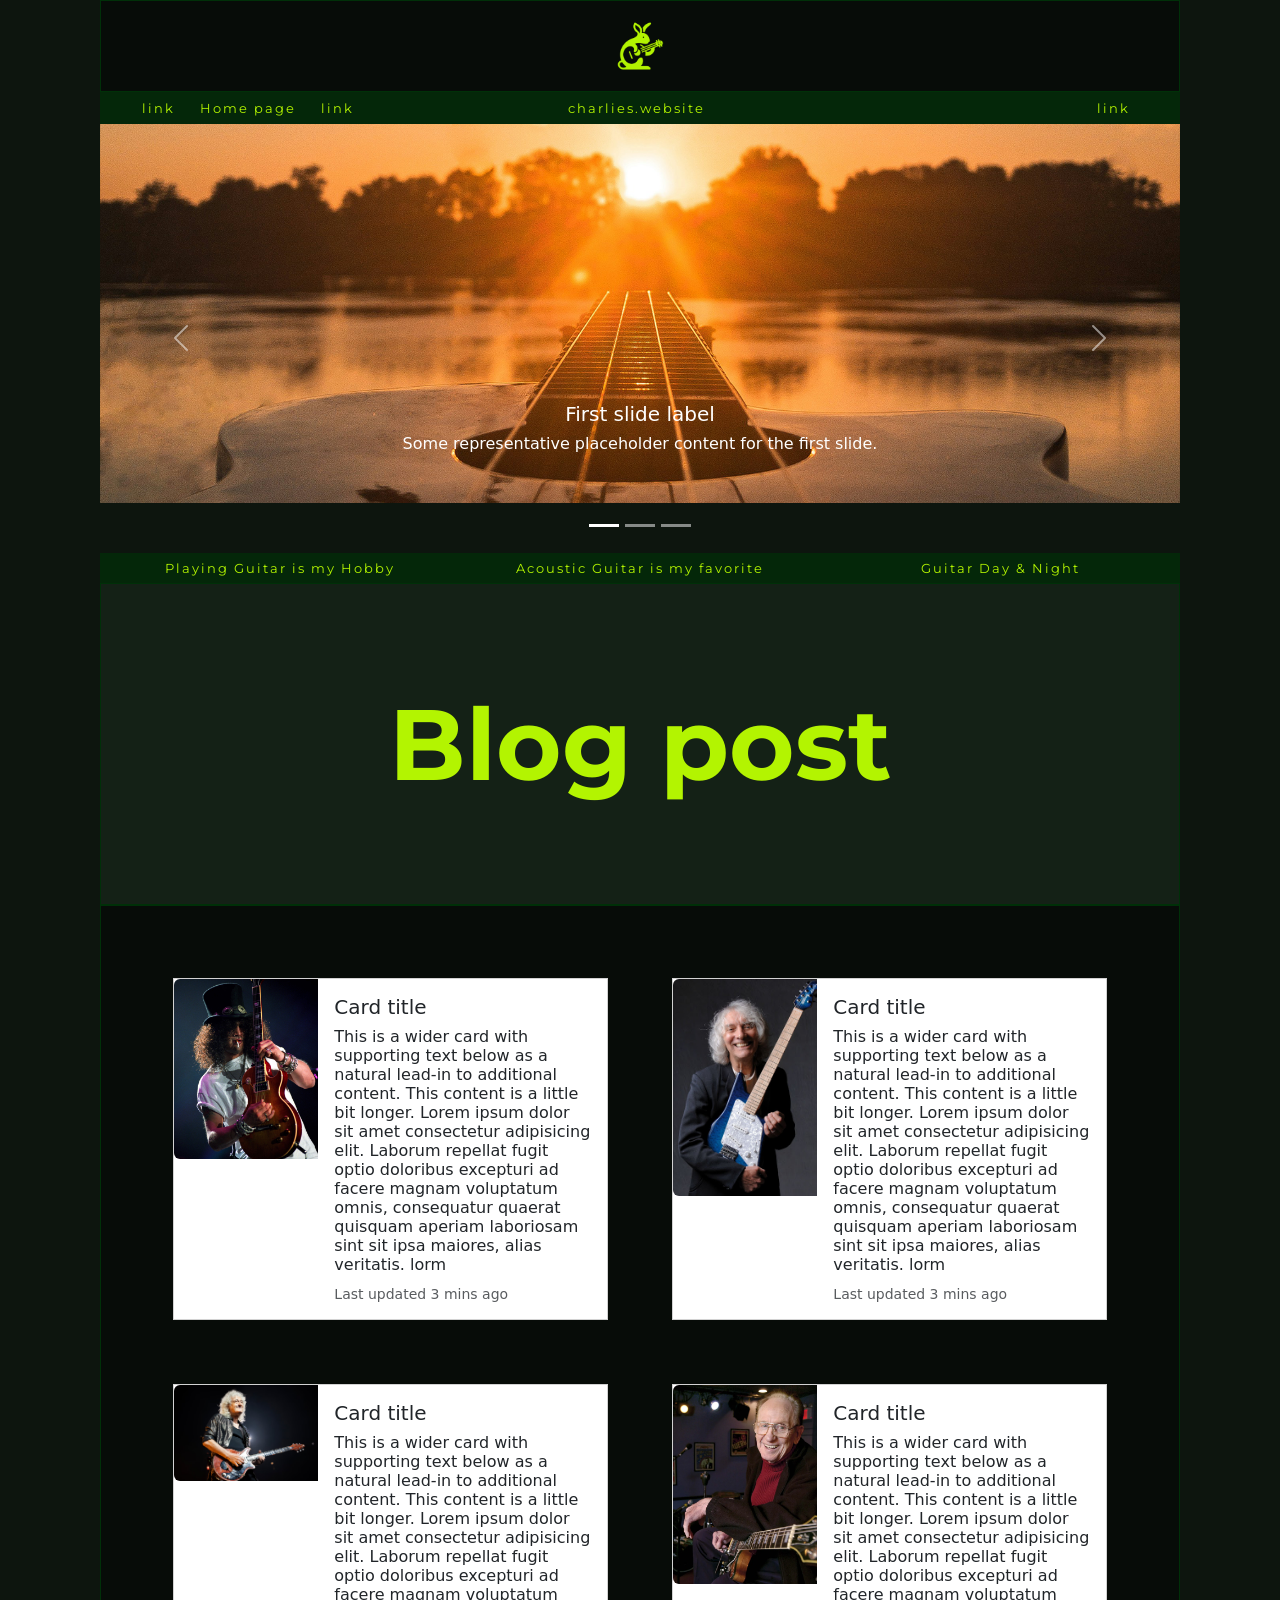
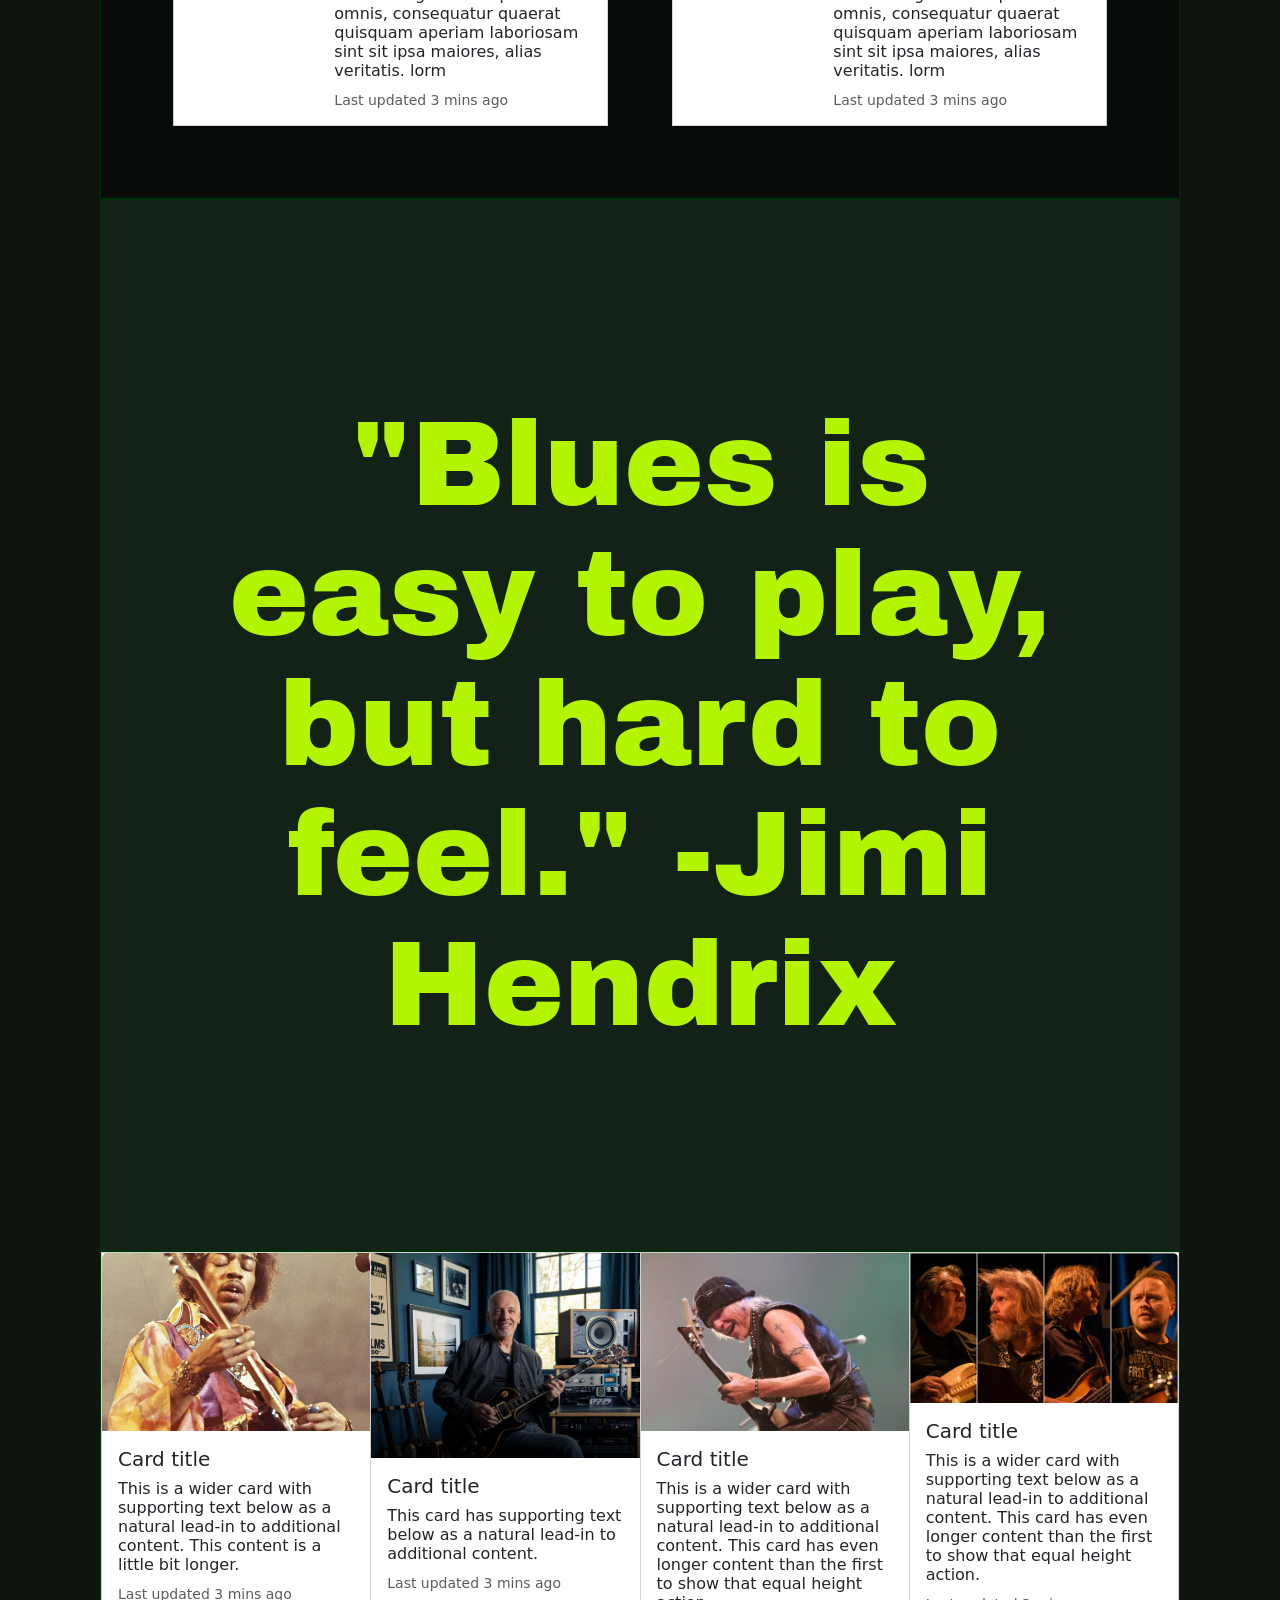
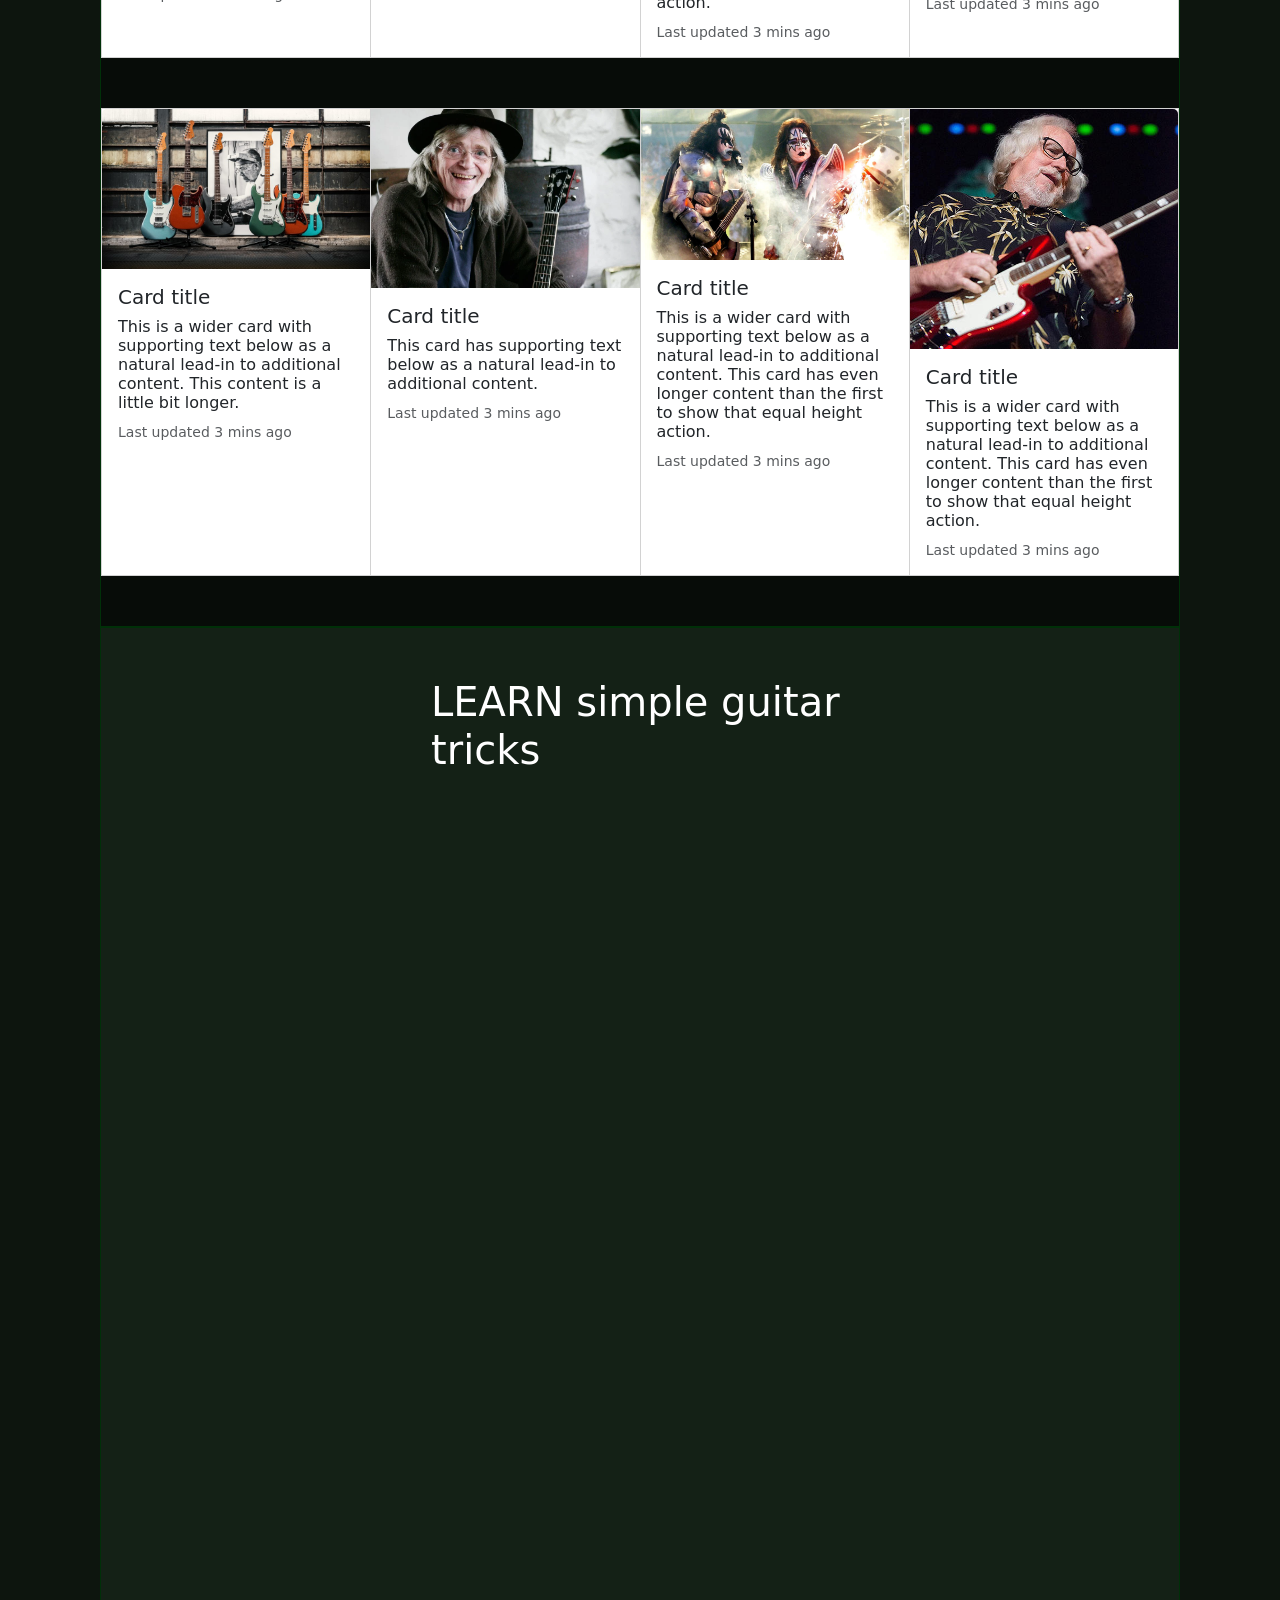
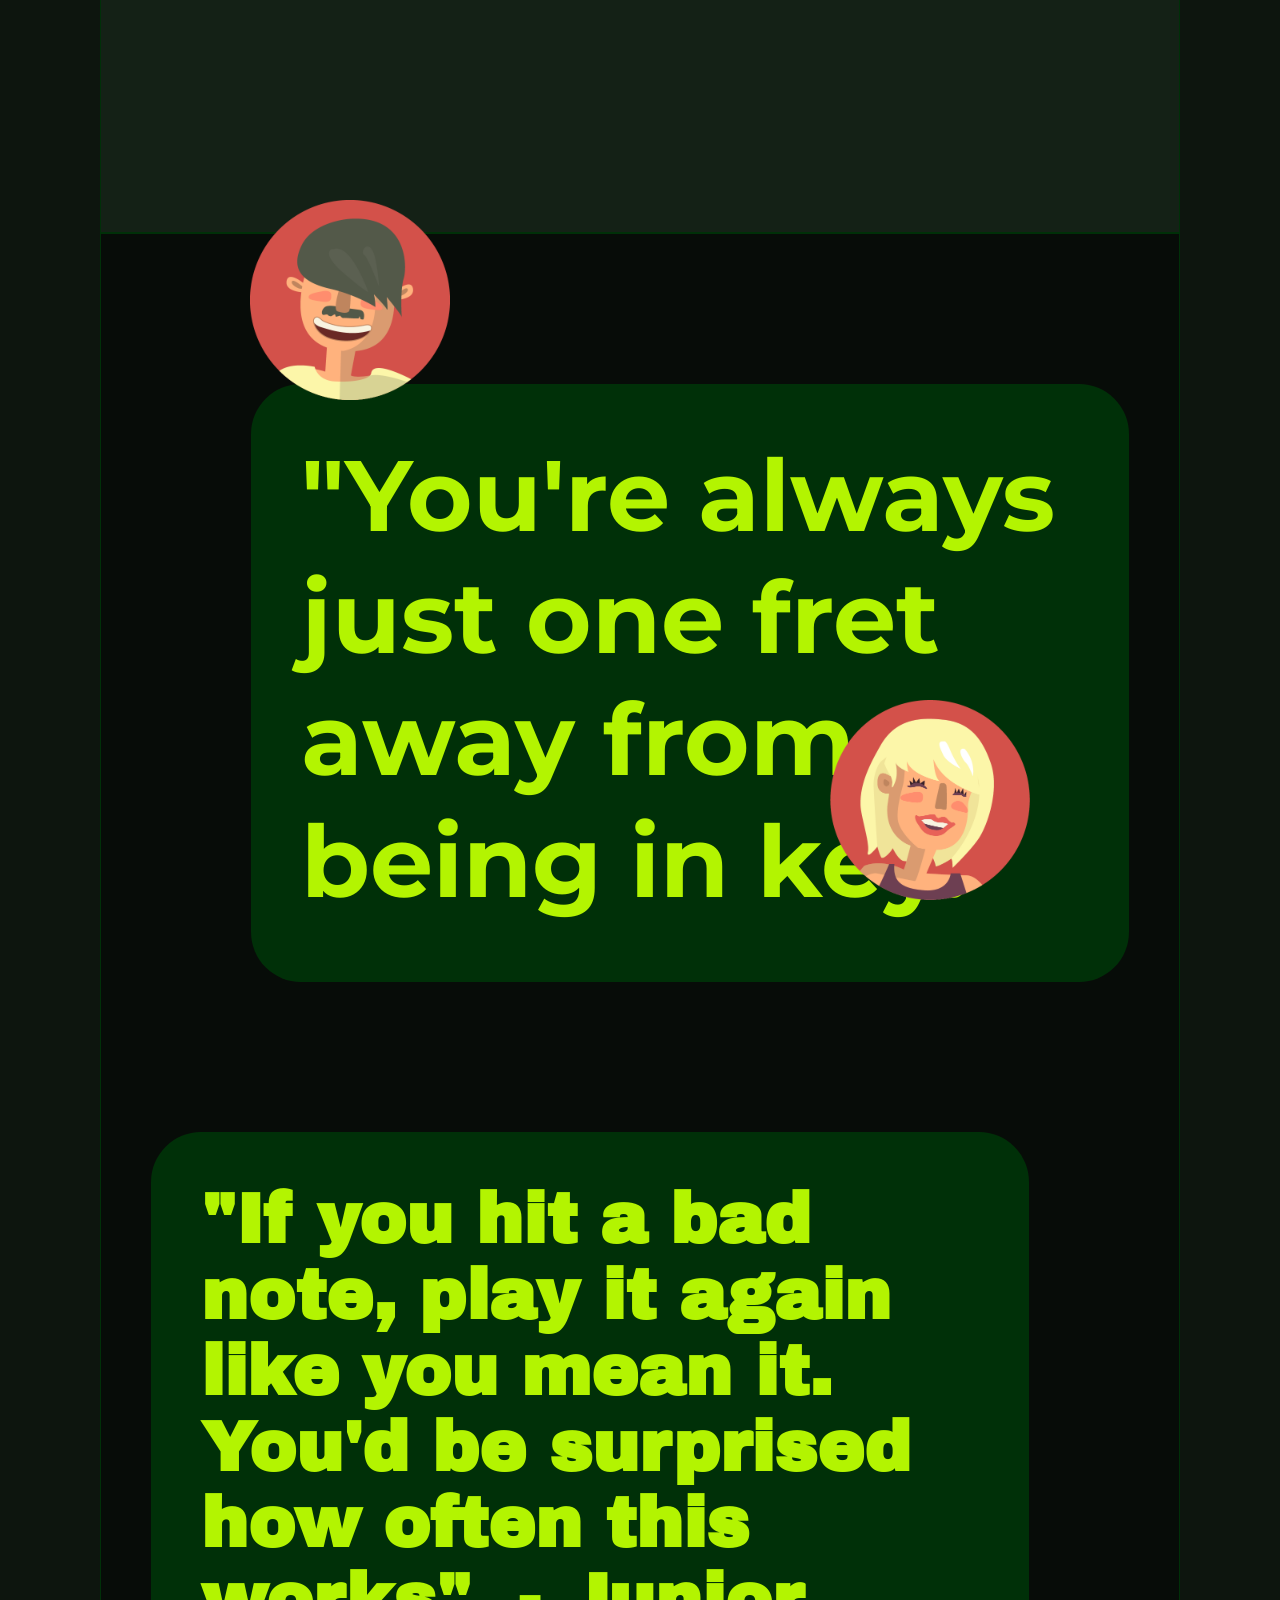
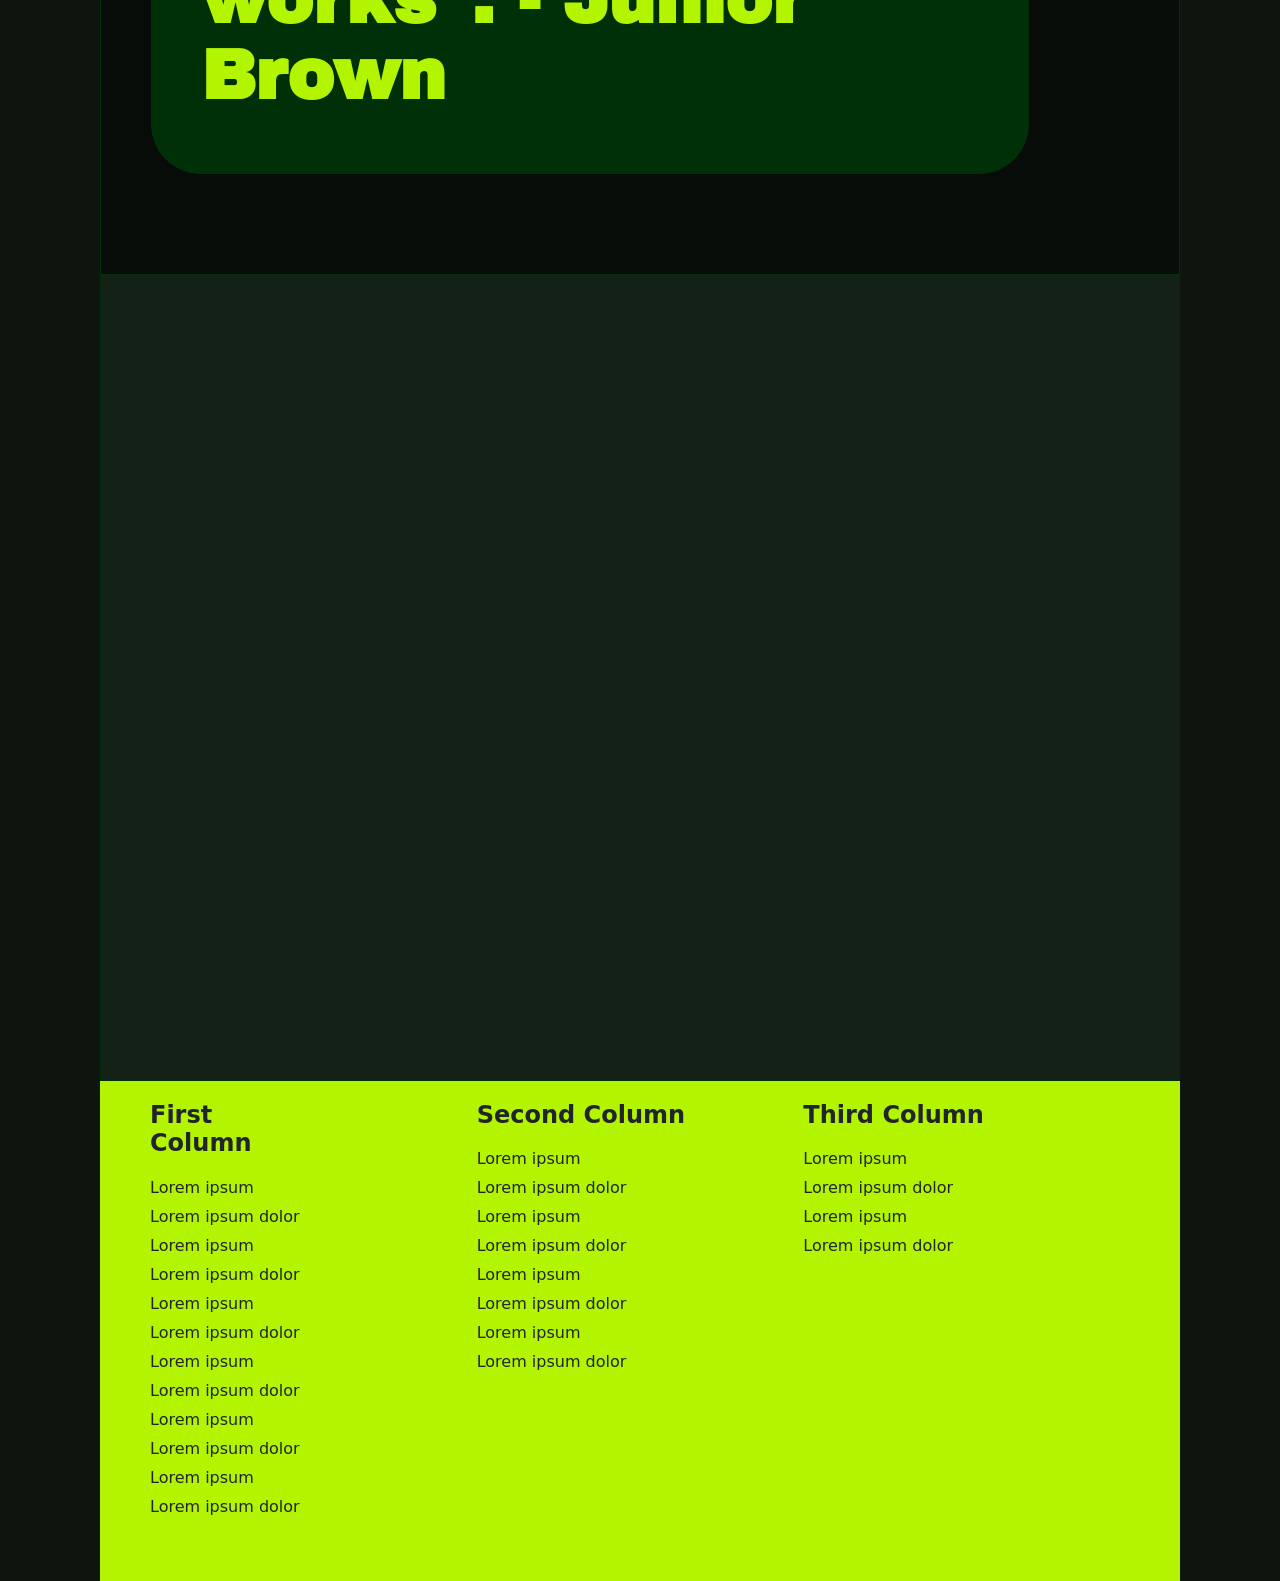
<file: index_page2.html>
<!DOCTYPE html>
<html lang="en">
<head>
    <meta charset="UTF-8">
    <meta name="viewport" content="width=device-width, initial-scale=1.0">
    <title>Document</title>

    <link href="https://cdn.jsdelivr.net/npm/bootstrap@5.3.8/dist/css/bootstrap.min.css" rel="stylesheet"
        integrity="sha384-sRIl4kxILFvY47J16cr9ZwB07vP4J8+LH7qKQnuqkuIAvNWLzeN8tE5YBujZqJLB" crossorigin="anonymous">

    <link rel="stylesheet" href="stylevlog.css">

    <link rel="preconnect" href="https://fonts.googleapis.com">
    <link rel="preconnect" href="https://fonts.gstatic.com" crossorigin>
    <link href="https://fonts.googleapis.com/css2?family=Montserrat:ital,wght@0,300;1,300&display=swap"
        rel="stylesheet">
    <link rel="preconnect" href="https://fonts.googleapis.com">
    <link rel="preconnect" href="https://fonts.gstatic.com" crossorigin>
    <link href="https://fonts.googleapis.com/css2?family=Pirata+One&display=swap" rel="stylesheet">
    <link rel="preconnect" href="https://fonts.googleapis.com">
    <link rel="preconnect" href="https://fonts.gstatic.com" crossorigin>
    <link href="https://fonts.googleapis.com/css2?family=Bebas+Neue&display=swap" rel="stylesheet">
    <link rel="preconnect" href="https://fonts.googleapis.com">
    <link rel="preconnect" href="https://fonts.gstatic.com" crossorigin>
    <link href="https://fonts.googleapis.com/css2?family=Archivo+Black&display=swap" rel="stylesheet">
</head>
<body>
    <!-- logo -->
    <div class="afterbanner_back">
    <div class="logo">
        <img src="./images1/524ec61e-9f82-46ca-8caf-825e89d165d4.png" height="50"></li>
    </div>
    </div>
    <!-- Nav -->
    <nav class="navbar nav">

        <ul class="nav_left">
            <li><a href="#">link</a></li>
            <li><a title="this will send you to the Home page" href="index.html" >Home page</a></li>
            <li><a href="#">link</a></li>
        </ul>

        <ul class="nav_center">
            <li><a href="#">charlies.website</a></li>
        </ul>

        <ul class="nav_right">
            <li><a href="#">link</a></li>
        </ul>
    </nav>
    
    <!-- carousel -->
    <div id="carouselExampleCaptions" class="carousel slide carouselpadding">
        <div class="carousel-indicators">
            <button type="button" data-bs-target="#carouselExampleCaptions" data-bs-slide-to="0" class="active"
                aria-current="true" aria-label="Slide 1"></button>
            <button type="button" data-bs-target="#carouselExampleCaptions" data-bs-slide-to="1"
                aria-label="Slide 2"></button>
            <button type="button" data-bs-target="#carouselExampleCaptions" data-bs-slide-to="2"
                aria-label="Slide 3"></button>
        </div>
        <div class="carousel-inner">
            <div class="carousel-item active">
                <img src="./images1/df0fcfdeccb0409f0d1058aeb24fa31a111.png" class="centerimage" alt="closeuppicture1">
                <div class="carousel-caption d-none d-md-block">
                    <h5>First slide label</h5>
                    <p>Some representative placeholder content for the first slide.</p>
                </div>
            </div>
            <div class="carousel-item">
                <img src="./images1/df0fcfdeccb0409f0d1058aeb24fa31a1111.png" class="centerimage" alt="darth vader">
                <div class="carousel-caption d-none d-md-block">
                    <h5>Second slide label</h5>
                    <p>Some representative placeholder content for the second slide.</p>
                </div>
            </div>
            <div class="carousel-item">
                <img src="./images1/df0fcfdeccb0409f0d1058aeb24fa31a11111.png" class="centerimage" alt="green guitar">
                <div class="carousel-caption d-none d-md-block">
                    <h5>Third slide label</h5>
                    <p>Some representative placeholder content for the third slide.</p>
                </div> 
            </div>
        </div>
        <button class="carousel-control-prev" type="button" data-bs-target="#carouselExampleCaptions"
            data-bs-slide="prev">
            <span class="carousel-control-prev-icon" aria-hidden="true"></span>
            <span class="visually-hidden">Previous</span>
        </button>
        <button class="carousel-control-next" type="button" data-bs-target="#carouselExampleCaptions"
            data-bs-slide="next">
            <span class="carousel-control-next-icon" aria-hidden="true"></span>
            <span class="visually-hidden">Next</span>
        </button>
    </div>
    <section class="head_banner">
    </section>

    <nav class="after_nav">
            <li class="after_nav1">Playing Guitar is my Hobby</li>
            <li class="after_nav1">Acoustic Guitar is my favorite</li>
            <li class="after_nav1">Guitar Day & Night</li>
    </nav>

    <!-- Blog Header -->
    <div class="afterbanner_back0">

        <h1 class="blogheader">Blog post</h1>
    </div>

    <!-- blogs -->
    <div class="afterbanner_back1">
        <div class="blogs">
            <div class="card mb-3" style="max-width: 1000px;">
            <div class="row g-0">
                <div class="col-md-4">
                <img src="./images1/Slash-Credit-Brian-Rasic-Getty-Images@2160x2700.jpg" class="img-fluid rounded-start" alt="...">
                </div>
                <div class="col-md-8">
                <div class="card-body">
                    <h5 class="card-title">Card title</h5>
                    <p class="card-text">This is a wider card with supporting text below as a natural lead-in to additional content. This content is a little bit longer. Lorem ipsum dolor sit amet consectetur adipisicing elit. Laborum repellat fugit optio doloribus excepturi ad facere magnam voluptatum omnis, consequatur quaerat quisquam aperiam laboriosam sint sit ipsa maiores, alias veritatis. lorm

                    </p>
                    <p class="card-text"><small class="text-muted">Last updated 3 mins ago</small></p>
                </div>
                </div>
            </div>
            </div>
            <div class="card mb-3" style="max-width: 1000px;">
            <div class="row g-0">
                <div class="col-md-4">
                <img src="./images1/unnamed.jpg" class="img-fluid rounded-start" alt="...">
                </div>
                <div class="col-md-8">
                <div class="card-body">
                    <h5 class="card-title">Card title</h5>
                    <p class="card-text">This is a wider card with supporting text below as a natural lead-in to additional content. This content is a little bit longer. Lorem ipsum dolor sit amet consectetur adipisicing elit. Laborum repellat fugit optio doloribus excepturi ad facere magnam voluptatum omnis, consequatur quaerat quisquam aperiam laboriosam sint sit ipsa maiores, alias veritatis. lorm

                    </p>
                    <p class="card-text"><small class="text-muted">Last updated 3 mins ago</small></p>
                </div>
                </div>
            </div>
            </div>
            <div class="card mb-3" style="max-width: 1000px;">
            <div class="row g-0">
                <div class="col-md-4">
                <img src="./images1/CRYMSBA4LJAIJLJ5VDELBT3WKU.avif" class="img-fluid rounded-start" alt="...">
                </div>
                <div class="col-md-8">
                <div class="card-body">
                    <h5 class="card-title">Card title</h5>
                    <p class="card-text">This is a wider card with supporting text below as a natural lead-in to additional content. This content is a little bit longer. Lorem ipsum dolor sit amet consectetur adipisicing elit. Laborum repellat fugit optio doloribus excepturi ad facere magnam voluptatum omnis, consequatur quaerat quisquam aperiam laboriosam sint sit ipsa maiores, alias veritatis. lorm

                    </p>
                    <p class="card-text"><small class="text-muted">Last updated 3 mins ago</small></p>
                </div>
                </div>
            </div>
            </div>
            <div class="card mb-3" style="max-width: 1000px;">
            <div class="row g-0">
                <div class="col-md-4">
                <img src="./images1/20090813__APTOPIX_Obit_Les_Paul_NYET657_Les_Paul_407418313082009.jpg.webp" class="img-fluid rounded-start" alt="...">
                </div>
                <div class="col-md-8">
                <div class="card-body">
                    <h5 class="card-title">Card title</h5>
                    <p class="card-text">This is a wider card with supporting text below as a natural lead-in to additional content. This content is a little bit longer. Lorem ipsum dolor sit amet consectetur adipisicing elit. Laborum repellat fugit optio doloribus excepturi ad facere magnam voluptatum omnis, consequatur quaerat quisquam aperiam laboriosam sint sit ipsa maiores, alias veritatis. lorm

                    </p>
                    <p class="card-text"><small class="text-muted">Last updated 3 mins ago</small></p>
                </div>
                </div>
            </div>
            </div>
        </div>
    </div>

    <!-- quote -->
    <div class="afterbanner_back2">
    <div class="merla121">
        <p>"Blues is easy to play, but hard to feel." -Jimi Hendrix
        </p>   
    </div>
    </div>

    <!-- More Blogs -->
    <div class="afterbanner_back3">
        <div class="card-group">
            <div class="card">
                <img src="./images1/525dbc48-bccc-11ed-b552-0210609a3fe2.jpg" class="card-img-top" alt="...">
                <div class="card-body">
                <h5 class="card-title">Card title</h5>
                <p class="card-text">This is a wider card with supporting text below as a natural lead-in to additional content. This content is a little bit longer.</p>
                <p class="card-text"><small class="text-muted">Last updated 3 mins ago</small></p>
                </div>
            </div>
            <div class="card">
                <img src="./images1/2a7a8asde863dcf7138ceb3dcfd7f313105.jpg" class="card-img-top" alt="...">
                <div class="card-body">
                <h5 class="card-title">Card title</h5>
                <p class="card-text">This card has supporting text below as a natural lead-in to additional content.</p>
                <p class="card-text"><small class="text-muted">Last updated 3 mins ago</small></p>
                </div>
            </div>
            <div class="card">
                <img src="./images1/michael-schenker-1.webp" class="card-img-top" alt="...">
                <div class="card-body">
                <h5 class="card-title">Card title</h5>
                <p class="card-text">This is a wider card with supporting text below as a natural lead-in to additional content. This card has even longer content than the first to show that equal height action.</p>
                <p class="card-text"><small class="text-muted">Last updated 3 mins ago</small></p>
                </div>
            </div>
            <div class="card">
                <img src="./images1/zyUuZqSgUhdFvYKhAvyExg.jpg" class="card-img-top" alt="...">
                <div class="card-body">
                <h5 class="card-title">Card title</h5>
                <p class="card-text">This is a wider card with supporting text below as a natural lead-in to additional content. This card has even longer content than the first to show that equal height action.</p>
                <p class="card-text"><small class="text-muted">Last updated 3 mins ago</small></p>
                </div>
            </div>
            </div>
            <div class="card-group">
            <div class="card">
                <img src="./images1/G&L L&gend Collection.jpg" class="card-img-top" alt="...">
                <div class="card-body">
                <h5 class="card-title">Card title</h5>
                <p class="card-text">This is a wider card with supporting text below as a natural lead-in to additional content. This content is a little bit longer.</p>
                <p class="card-text"><small class="text-muted">Last updated 3 mins ago</small></p>
                </div>
            </div>
            <div class="card">
                <img src="./images1/9_Press_Eye.webp" class="card-img-top" alt="...">
                <div class="card-body">
                <h5 class="card-title">Card title</h5>
                <p class="card-text">This card has supporting text below as a natural lead-in to additional content.</p>
                <p class="card-text"><small class="text-muted">Last updated 3 mins ago</small></p>
                </div>
            </div>
            <div class="card">
                <img src="./images1/kiss-1.jpg" class="card-img-top" alt="...">
                <div class="card-body">
                <h5 class="card-title">Card title</h5>
                <p class="card-text">This is a wider card with supporting text below as a natural lead-in to additional content. This card has even longer content than the first to show that equal height action.</p>
                <p class="card-text"><small class="text-muted">Last updated 3 mins ago</small></p>
                </div>
            </div>
            <div class="card">
                <img src="./images1/Bob-Berryhill-Fender-Jaguar.jpg" class="card-img-top" alt="...">
                <div class="card-body">
                <h5 class="card-title">Card title</h5>
                <p class="card-text">This is a wider card with supporting text below as a natural lead-in to additional content. This card has even longer content than the first to show that equal height action.</p>
                <p class="card-text"><small class="text-muted">Last updated 3 mins ago</small></p>
                </div>
            </div>
        </div>
    </div>

    <!-- youtube -->
    <div class="afterbanner_back4">
        <div class="youtubeheader">
            <h1>LEARN simple guitar tricks</h1>
        </div>
        <iframe class="youtube1" width="1500" height="1000" src="https://www.youtube.com/embed/sDjeY1jI2Z8?si=UMd7Km8WBDRCMoqQ" title="YouTube video player" frameborder="3" allow="accelerometer; autoplay; clipboard-write; encrypted-media; gyroscope; picture-in-picture; web-share" referrerpolicy="strict-origin-when-cross-origin" allowfullscreen>
        </iframe>
    </div>

    <!-- quote -->
    <div class="afterbanner_back5">
        <img class="girl" src="./images1/3124886_445418-PF6ZNP-923.png" alt="">
        <img class="boy" src="./images1/3124886_445418-PF6ZNP-9123.png" alt="">
    <div class="merla1212">
        <p>"You're always just one fret away from being in key."
        </p>   
    </div>
    <div class="merla12121">
        <p>"If you hit a bad note, play it again like you mean it. You'd be surprised how often this works". - Junior Brown
        </p>   
    </div>
    </div>

    <!-- google map -->
    <div class="afterbanner_back6">
        <iframe class="map" src="https://www.google.com/maps/embed?pb=!1m14!1m12!1m3!1d45022.094911404085!2d-6.2419058!3d53.3316789!2m3!1f0!2f0!3f0!3m2!1i1024!2i768!4f13.1!5e1!3m2!1sen!2sie!4v1770394147037!5m2!1sen!2sie" width="100%" height="800" style="border:0;" allowfullscreen="" loading="lazy" referrerpolicy="no-referrer-when-downgrade"></iframe>
    </div>

    <!-- API -->
    <div>

        
    </div>
    <!-- footer -->
    <div class="footer">
     
            <div class="footer1">
                <h4 id="footercolumn">First Column</h4>
                <div id="footercontent">
                <p>Lorem ipsum </p>
                <p>Lorem ipsum dolor </p>
                <p>Lorem ipsum </p>
                <p>Lorem ipsum dolor </p>
                <p>Lorem ipsum </p>
                <p>Lorem ipsum dolor </p>
                <p>Lorem ipsum </p>
                <p>Lorem ipsum dolor </p>
                <p>Lorem ipsum </p>
                <p>Lorem ipsum dolor </p>
                <p>Lorem ipsum </p>
                <p>Lorem ipsum dolor </p>
                </div>
            </div>
            <div>
                <h4 id="footercolumn">Second Column</h4>
                <p>Lorem ipsum </p>
                <p>Lorem ipsum dolor </p>
                <p>Lorem ipsum </p>
                <p>Lorem ipsum dolor </p>
                <p>Lorem ipsum </p>
                <p>Lorem ipsum dolor </p>
                <p>Lorem ipsum </p>
                <p>Lorem ipsum dolor </p>
            </div>
            <div>
                <h4 id="footercolumn">Third Column</h4>
                <p>Lorem ipsum </p>
                <p>Lorem ipsum dolor </p>
                <p>Lorem ipsum </p>
                <p>Lorem ipsum dolor </p>
            </div>
    </div>

    

     







    

    <script src="https://cdn.jsdelivr.net/npm/bootstrap@5.3.8/dist/js/bootstrap.bundle.min.js" integrity="sha384-FKyoEForCGlyvwx9Hj09JcYn3nv7wiPVlz7YYwJrWVcXK/BmnVDxM+D2scQbITxI" crossorigin="anonymous"></script>
</body>
</html>
</file>
<file: stylevlog.css>
* {
    box-sizing: border-box;
}
.logo{
    display: flex;
    justify-content: center;
    color: #b3f401;
    padding: 20px;

}
.navbar {
    display: grid;
    grid-template-columns: 1fr 1fr 1fr;
    justify-content: space-between;
    background-color: #003008b2;
}
.nav a {
    color: #b3f401;
    text-decoration: none;
}
.nav ul, nav li{
    letter-spacing: 2px;
    font-size: small;
    font-family: montserrat;
    display: inline-block;
    margin-bottom: 0px;
}
.nav_center {
    color: #b3f401;
    text-align: center;
    text-decoration: none;
}


nav .nav_right {
    justify-content: flex-end;  
    display: inline-grid;
}
.nav a:hover{
    background-color: #d90046;
}



.nav a {
    color: #b3f401;
    padding: 10px;
    text-decoration: none;
}
.nav ul, nav li{
    letter-spacing: 2px;
    font-size: small;
    font-family: montserrat;
    display: inline-block;
}
.nav_center {
    color: #b3f401;
    text-align: center;
    text-decoration: none;
    padding-inline-end: 40px;
}
nav .nav_right {
    justify-content: flex-end;  
    display: inline-grid;
    padding-inline-end: 40px;
}

.after_nav {
    color: #b3f401;
    height: 30px;
    background-color: #003008b2;
    display: grid;
    grid-template-columns: 1fr 1fr 1fr;
    text-align: center;
    
}
.after_nav1 {
    padding-top: 7.5px;
}




body {
    background-attachment: fixed;
    background-repeat: no-repeat;
    background-position: right;
    background-size: 500px;
    background-color: #0d150e;
    line-height: normal;
    
}
@media (max-width: 2560px) {
    body {
        margin: 0px 200px 0px;
    }
}
@media (max-width: 1440px) {
    body {
        margin: 0px 100px 0px;
    }
}
@media (max-width: 1024px) {
    body {
        margin: 0px 50px 0px;
    }
}







.carousel-item {
    margin-bottom: 50px;
}

.centerimage {
    display: flex;
    width: 100%;
}

.blogheader {
    color: #b3f401;
    display: flex;
    justify-content: center;
    font-family: montserrat;
    font-size: 100px;
    font-weight: bolder;
    margin: 100px;
}

.content {
    padding: 50px;
}
.main {
    border-radius: 30px;
    margin: 0px 100px 0px 100px;
    display: grid;
    grid-template-columns: 1fr 1fr;
    
}
.main1 {
    display: grid;
    grid-template-columns: 2fr 1fr;
    border-radius: 30px;
    margin: 20px;
    background-color: #b3f401;
}

.main1:hover {
    display: grid;
    grid-template-columns: 2fr 1fr;
    border-radius: 30px;
    margin: 20px;
    background-color: #ededed;
}
    

.content a {
    
}

.image {
    padding: 30px;
    width: 300px;
} 


.afterbanner_back, .afterbanner_back1, .afterbanner_back3, .afterbanner_back5 {
    height: 100%;
    border: 1px solid;
    background-color: #0000006d;
    border-color: #003008;
}
.afterbanner_back0, .afterbanner_back2, .afterbanner_back4, .afterbanner_back6 {
    height: 100%;
    border: 1px solid;
    background-color: #142116;
    border-color: #003008;
}

.card, .img-fluid, .rounded-start {
    border-radius: 0px;
    
}

.mb-3 {
    margin: 2rem !important;
}

.blogs {
    display: grid;
    grid-template-columns: 1fr 1fr;
    margin: 30px 30px 30px;
    padding: 10px;

}
.merla121 {
    text-align: justify;
    border: #b3f401;
    font-size: 120px;
    font-family: archivo black;
    text-align: center;
    color: #b3f401;
    margin: 200px 100px;
}

.rounded-start, .card {
    border-radius: 0px;
}
.card-group {
    margin-bottom: 50px;
}

.youtube1 {
    display: flex;
    margin: auto;
}
.youtubeheader {
    display: flex;
    margin: 50px 330px 50px;
    color: #ffffff;
}

.merla1212 {
    color: #b3f401;
    display: flex;
    justify-content: center;
    font-family: montserrat;
    font-size: 100px;
    font-weight: bolder;
    margin: 150px 50px 150px 150px;
    text-align: left;
    padding: 50px;
    background-color: #003008;
    border-radius: 50px;
}
.merla12121 {
    color: #b3f401;
    display: flex;
    justify-content: center;
    font-family: archivo black;
    font-size: 70px;
    font-weight: bolder;
    margin: 0px 150px 100px 50px;
    text-align: start;
    padding: 50px;
    background-color: #003008;
    border-radius: 50px;
}

.girl {
    position: absolute;
    width: 200px;
    right: 250px;
    bottom: -4800px;
    
}

.boy {
    position: absolute;
    width: 200px;
    left: 250px;
    bottom: -4300px;
}


.footer {
    display: grid;
    grid-template-columns: 1fr 1fr 1fr;
    background-color: #b3f401;
    width: 100%;
    height: 500px;
}

.footer1 {
    width: 50% ;
}

@media (max-width: 2560px) {
    .footer {
        padding: 20px 50px 20px;
    }
}
@media (max-width: 1440px) {
    .footer {
        padding: 20px 50px 20px;
    }
}@media (max-width: 1024px) {
    .footer {
        padding: 20px 50px 20px;
    }
}
#footercolumn {
    font-weight: bolder;
    margin-bottom: 20px;
}
#footercontent, p {
    margin-bottom: 10px;
}
.map {
    padding: 100px;
}
</file>
